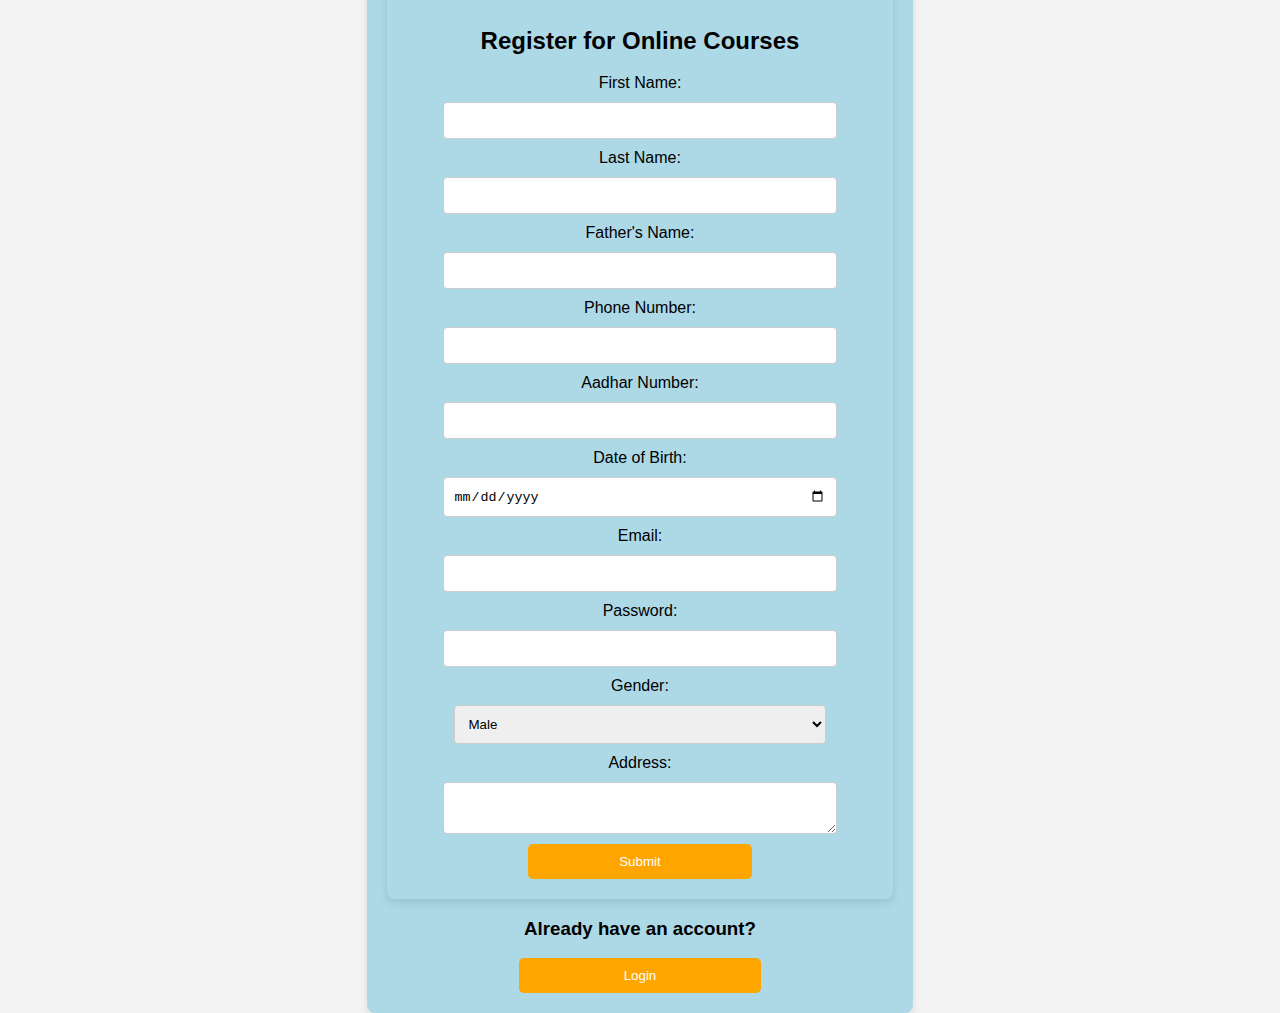
<file: index.html>
<!DOCTYPE html>
<html lang="en">
<head>
    <meta charset="UTF-8">
    <meta name="viewport" content="width=device-width, initial-scale=1.0">
    <title>Online Course Portal - Registration</title>
    <link rel="stylesheet" href="styles.css">
</head>
<body>
    <div class="container">
        <h1>Welcome to Online Course Portal</h1>
        
        <!-- Registration Form -->
        <div class="form-container">
            <h2>Register for Online Courses</h2>
            <form id="registrationForm">
                <label for="firstName">First Name:</label>
                <input type="text" id="firstName" required>

                <label for="lastName">Last Name:</label>
                <input type="text" id="lastName" required>

                <label for="fatherName">Father's Name:</label>
                <input type="text" id="fatherName" required>

                <label for="phoneNumber">Phone Number:</label>
                <input type="tel" id="phoneNumber" maxlength="10" required>
                <p id="phoneError" style="color: red; display: none;">Phone number must contain exactly 10 digits.</p>

                <label for="aadharNumber">Aadhar Number:</label>
                <input type="text" id="aadharNumber" maxlength="12" required>
                <p id="aadharError" style="color: red; display: none;">Aadhar number must contain exactly 12 digits.</p>

                <label for="dob">Date of Birth:</label>
                <input type="date" id="dob" required>

                <label for="email">Email:</label>
                <input type="email" id="email" required>

                <label for="password">Password:</label>
                <input type="password" id="password" required>

                <label for="gender">Gender:</label>
                <select id="gender" required>
                    <option value="Male">Male</option>
                    <option value="Female">Female</option>
                    <option value="Other">Other</option>
                </select>

                <label for="address">Address:</label>
                <textarea id="address" required></textarea>

                <button type="submit">Submit</button>
            </form>
        </div>

        <h3>Already have an account?</h3>
        <button onclick="window.location.href='login.html'">Login</button>
    </div>

    <script src="app.js"></script>
</body>
</html>
</file>
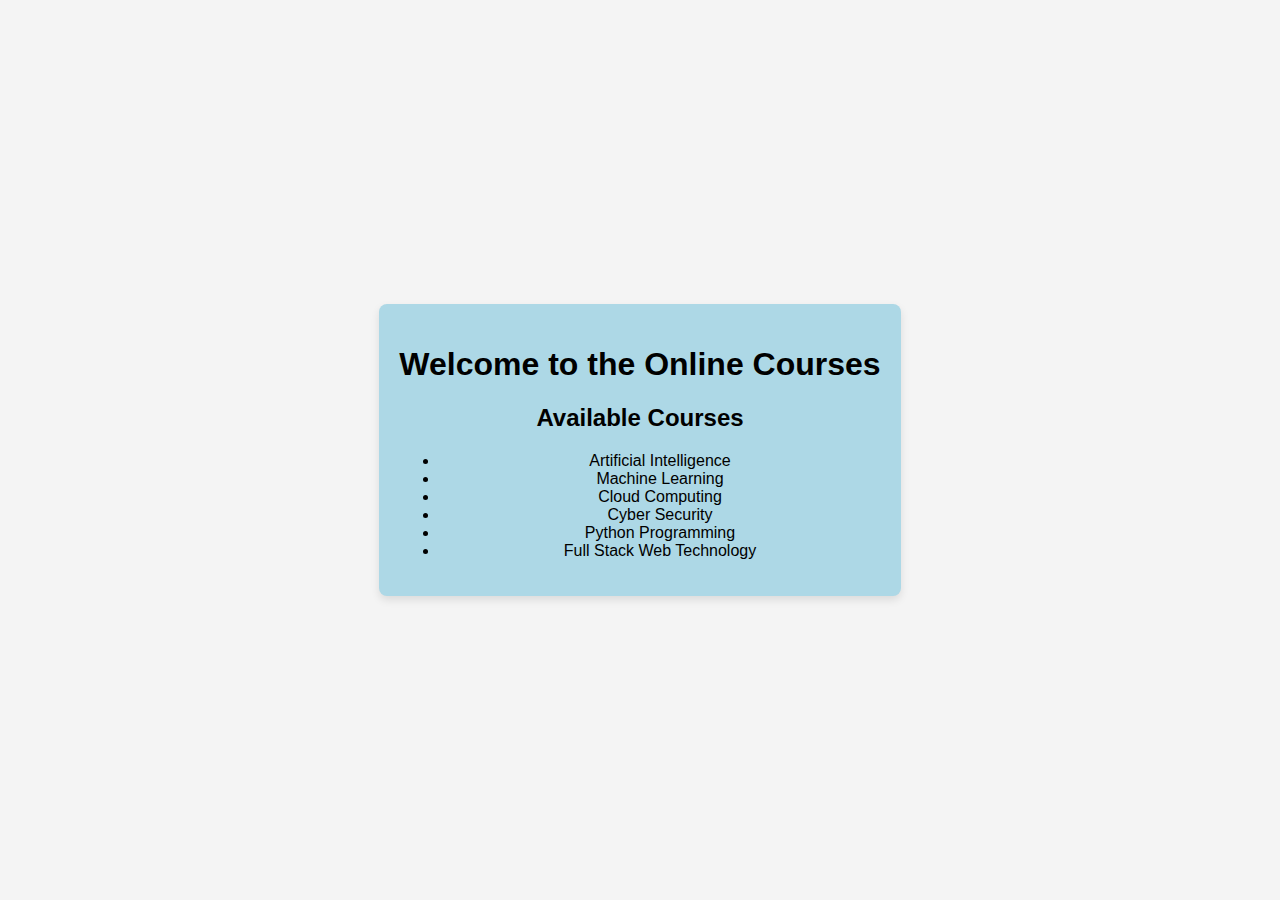
<file: courses.html>
<!DOCTYPE html>
<html lang="en">
<head>
    <meta charset="UTF-8">
    <meta name="viewport" content="width=device-width, initial-scale=1.0">
    <title>Courses</title>
    <link rel="stylesheet" href="styles.css">
</head>
<body>
    <div class="container">
        <h1>Welcome to the Online Courses</h1>
        
        <!-- Available Courses Heading and List -->
        <div id="availableCourses">
            <h2>Available Courses</h2>
            <ul id="courseList">
                <!-- Courses will be displayed here dynamically -->
            </ul>
        </div>

        <!-- Course Details Section (hidden initially) -->
        <div id="courseDetails" style="display: none;">
            <h2>Course Details</h2>
            <p><strong id="courseDescription"></strong></p>
            <p><strong>Start Date:</strong> <span id="startDate"></span></p>
            <p><strong>End Date:</strong> <span id="endDate"></span></p>
            <p><strong>Faculty Name:</strong> <span id="facultyName"></span></p>
            <button onclick="backToCourses()">Back to Courses</button>
            <button onclick="completeProcess()">Complete Process</button>
        </div>
    </div>

    <script src="courses.js"></script>
</body>
</html>
</file>
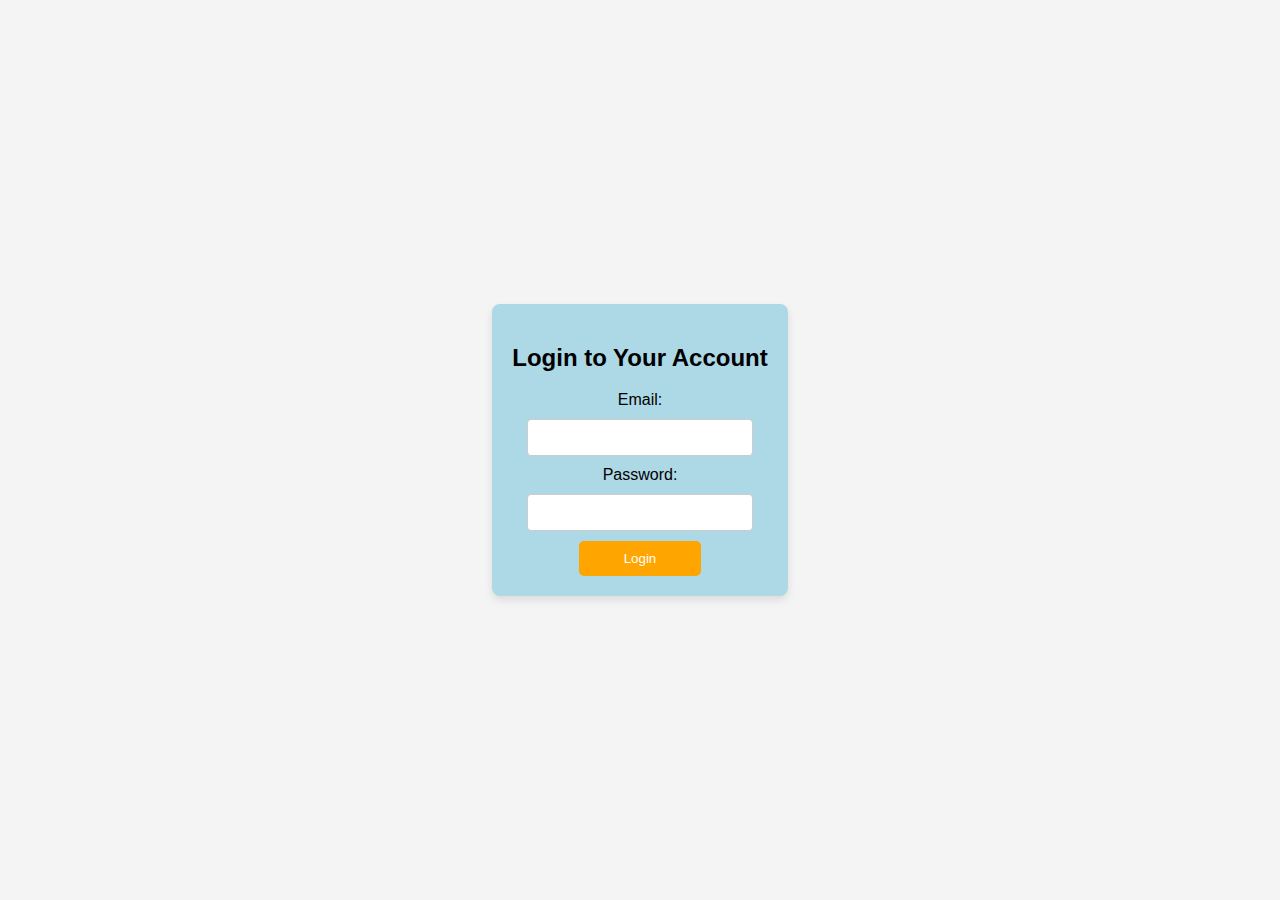
<file: login.html>
<!DOCTYPE html>
<html lang="en">
<head>
    <meta charset="UTF-8">
    <meta name="viewport" content="width=device-width, initial-scale=1.0">
    <title>Login</title>
    <link rel="stylesheet" href="styles.css">
</head>
<body>
    <div class="form-container">
        <h2>Login to Your Account</h2>
        <form id="loginForm" onsubmit="return false;">
            <label for="email">Email:</label>
            <input type="email" id="email" required>
            
            <label for="password">Password:</label>
            <input type="password" id="password" required>
            
            <button type="submit" onclick="validateLogin()">Login</button>
            <p id="error-message" style="color: red; display: none;">Invalid credentials. Please try again.</p>
        </form>
    </div>
    <script src="app.js"></script>
</body>
</html>
</file>
<file: styles.css>
/* General Styles */
body {
    font-family: Arial, sans-serif;
    background-color: #f4f4f4;
    display: flex;
    justify-content: center;
    align-items: center;
    height: 100vh;
    margin: 0;
}

/* Container for the registration form */
.container, .form-container {
    background-color: #ADD8E6; /* Light blue background for the registration form */
    padding: 20px;
    border-radius: 8px;
    box-shadow: 0 4px 8px rgba(0, 0, 0, 0.1);
    text-align: center;
}

/* Button Styles - Container for both buttons */
.button-container {
    display: flex;
    justify-content: space-between; /* Space the buttons evenly */
    gap: 10px; /* Add some space between the buttons */
    margin-top: 20px; /* Add margin for better spacing */
}

/* Button Styles */
button {
    padding: 10px 20px;
    border: none;
    border-radius: 5px;
    background-color: #FFA500; /* Light orange color for buttons */
    color: #fff;
    cursor: pointer;
    width: 48%; /* Make each button take up 48% of the width */
}

button:hover {
    background-color: #FF8C00; /* Darker orange shade for hover effect */
}

/* Input and textarea fields */
input, select, textarea {
    display: block;
    margin: 10px auto;
    padding: 10px;
    width: 80%;
    border: 1px solid #ccc;
    border-radius: 4px;
}
</file>
